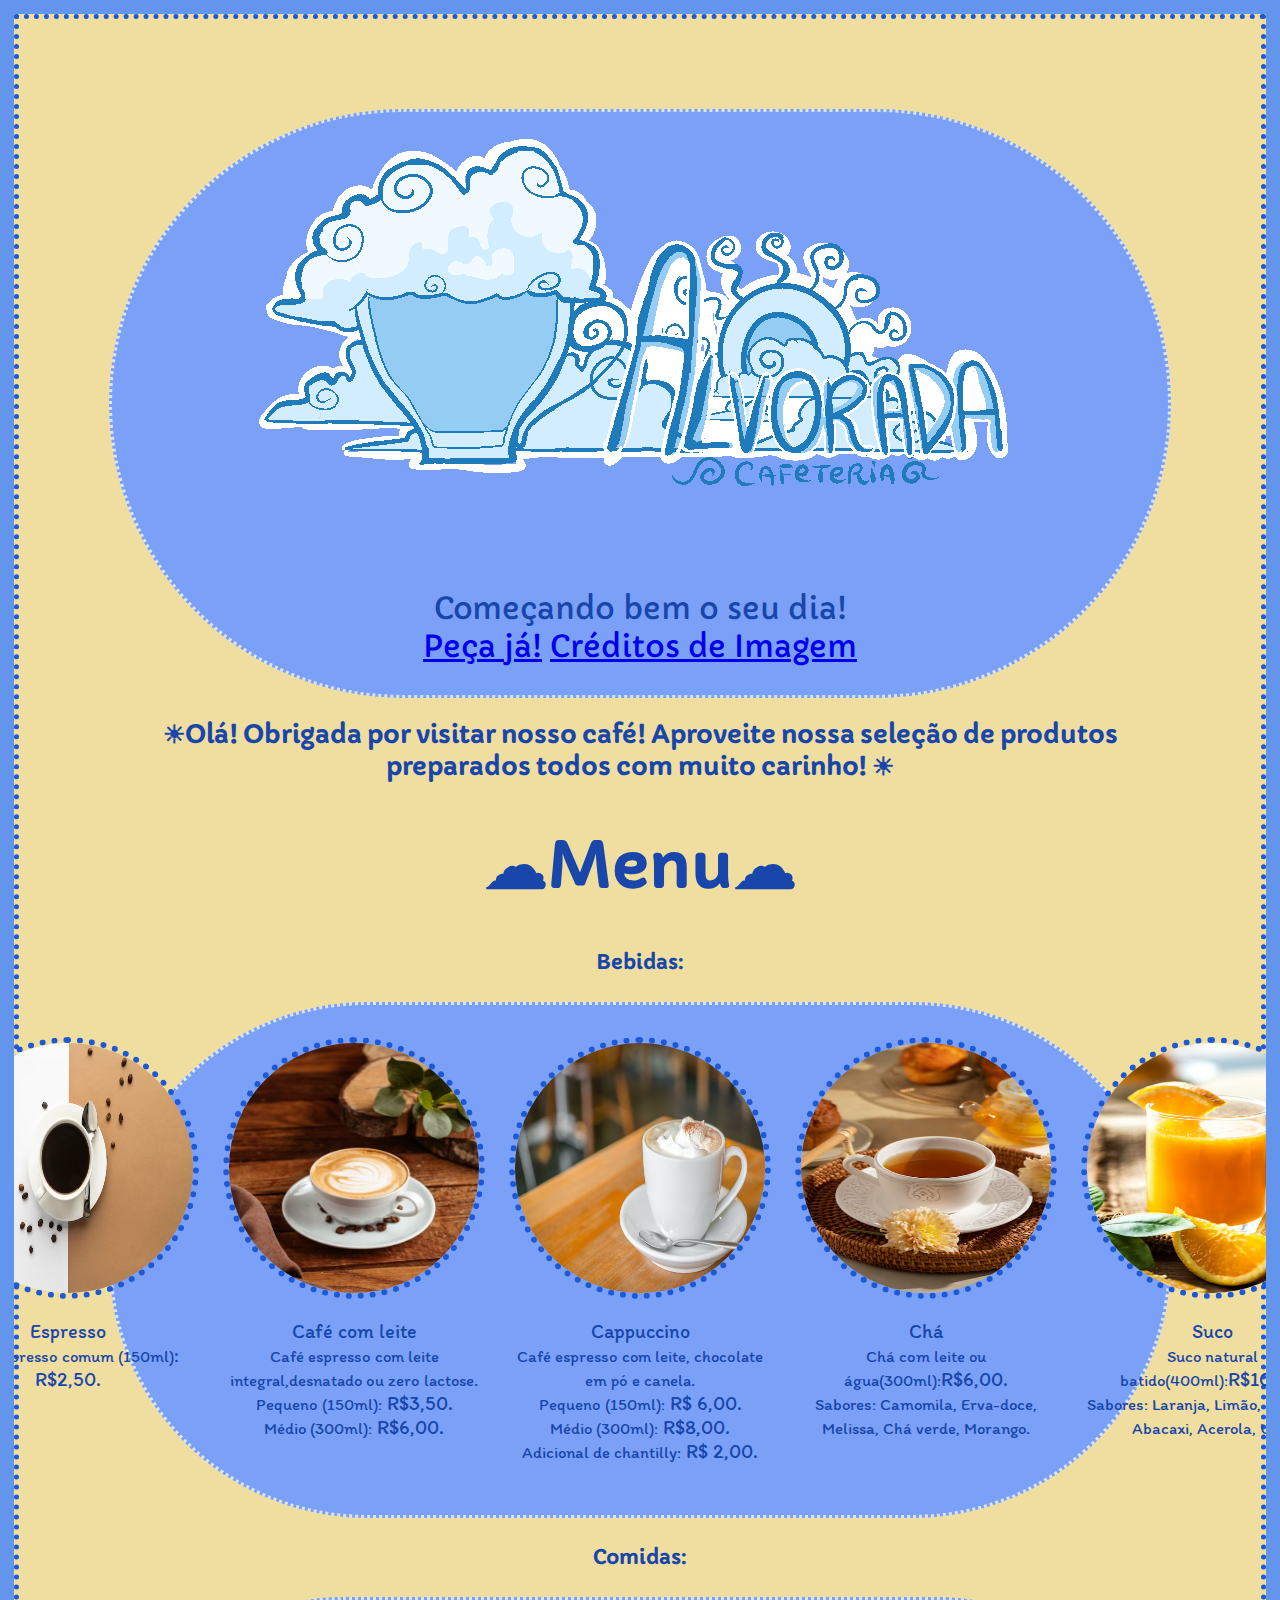
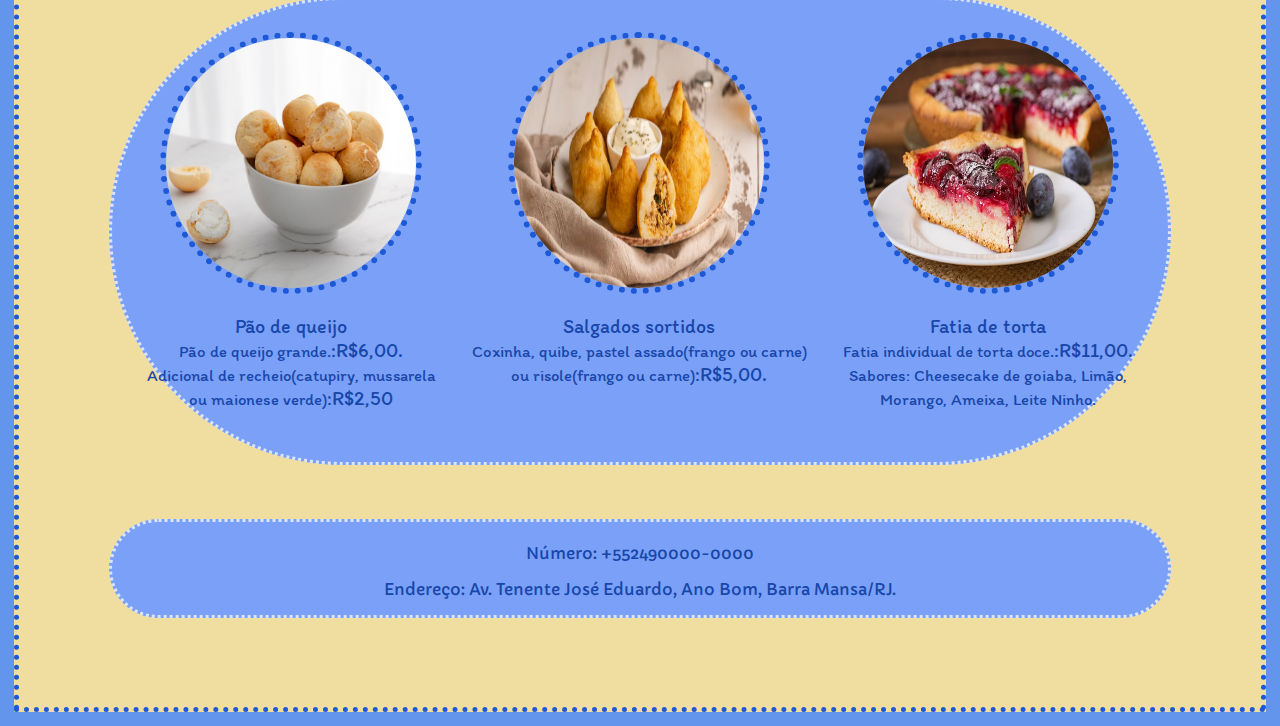
<file: index.html>
<!DOCTYPE html>
<html lang="en">
<head>
    <meta charset="UTF-8">
    <meta name="viewport" content="width=device-width, initial-scale=1.0">
    <title>Cafeteria Alvorada - Homepage</title>
    <link rel="stylesheet" href="layout.css">
    <style>
        @import url('https://fonts.googleapis.com/css2?family=Itim&display=swap');
        @import url('https://fonts.googleapis.com/css2?family=Capriola&display=swap');
      </style>
</head> 
<body> 
    </article>
      <header>   <img id="logo" src="imagens\logocafe.png", alt="Logo Café Alvorada"> 
        <p>Começando bem o seu dia! <a href="#pular" target="_self"><br>Peça já!</a>  <a href="creditos.html" target="_blank">Créditos de Imagem</a></header></p>

     <h2>	☀Olá! Obrigada por visitar nosso café! Aproveite nossa seleção de produtos preparados todos com muito carinho!	☀</h2>
     
     <h1>☁Menu☁</h1>
     
     <h4>Bebidas:</h4>
     <section>
        <article>
      <img class="ilust" src="imagens\xicara-de-cafe-com-vista-superior_23-2148937322.avif", alt="Café Espresso">
          <p>Espresso<br><small>Café espresso comum (150ml)</small>: R$2,50.</p></article>
         <article>
      <img class="ilust" src="imagens\cafe-expresso-quente-com-sementes-de-cafe-marrom-na-mesa-de-madeira-marrom_140725-28168.avif", alt="Café com leite">
          <p>Café com leite<br><small>Café espresso com leite integral,desnatado ou zero lactose.</small>  
           <br><small>Pequeno (150ml):</small> R$3,50.<br><small>Médio (300ml):</small> R$6,00.</p></article>
         <article>
      <img class="ilust" src="imagens\copo-de-cafe-na-tabela-no-cafe_1232-2585.avif", alt="Cappuccino">  
          <p>Cappuccino<br><small>Café espresso com leite, chocolate em pó e canela.</small>
           <br><small>Pequeno (150ml):</small> R$ 6,00.<br><small>Médio (300ml):</small> R$8,00.
           <br><small>Adicional de chantilly:</small> R$ 2,00.</p></article>
         <article>
      <img class="ilust" src="imagens\inspiracao-de-comida-cottagecore-ainda-vida_23-2150152994.avif", alt="Chá">
          <p>Chá<br><small>Chá com leite ou água(300ml):</small>R$6,00.
            <br><small>Sabores: Camomila, Erva-doce, Melissa, Chá verde, Morango.</small></p></article>
         <article>
      <img class="ilust" src="imagens\suco-de-laranja-organico-espremido-na-hora_53876-32281.avif", alt="Suco">
          <p>Suco<br><small>Suco natural batido(400ml):</small>R$10,00.
            <br><small>Sabores: Laranja, Limão, Maracujá, Abacaxi, Acerola, Uva.</small></p></article>
          </section>

     <h4>Comidas:</h4>
     <section>
         <article>
      <img class="ilust" src="imagens\wepik-export-20230801191910UjOx.png", alt="Pão de queijo">
          <p>Pão de queijo<br><small>Pão de queijo grande.</small>:R$6,00.
           <br><small>Adicional de recheio(catupiry, mussarela ou maionese verde)</small>:R$2,50</p></article>
         <article>
      <img class="ilust" src="imagens\comida-brasileira-e-arranjo-de-molhos-em-angulo-alto_23-2148875236.avif", alt="Salgados">
          <p>Salgados sortidos<br><small>
            Coxinha, quibe, pastel assado(frango ou carne) ou risole(frango ou carne)</small>:R$5,00.</p></article>
         <article>     
      <img class="ilust" src="imagens\delicioso-bolo-com-ameixas-frescas-e-framboesas_2829-5473.avif", alt="Fatia de torta">
          <p>Fatia de torta<br><small>Fatia individual de torta doce.</small>:R$11,00.
           <br><small>Sabores: Cheesecake de goiaba, Limão, Morango, Ameixa, Leite Ninho.</small></p></article>
        </section>
<br><br><br>
     <footer>
        <h2 id="pular"></h2>
        <p>Número: +552490000-0000</p>
        <p>Endereço: Av. Tenente José Eduardo, Ano Bom, Barra Mansa/RJ. </p>
   </footer>

     
</body>
</html>
</file>
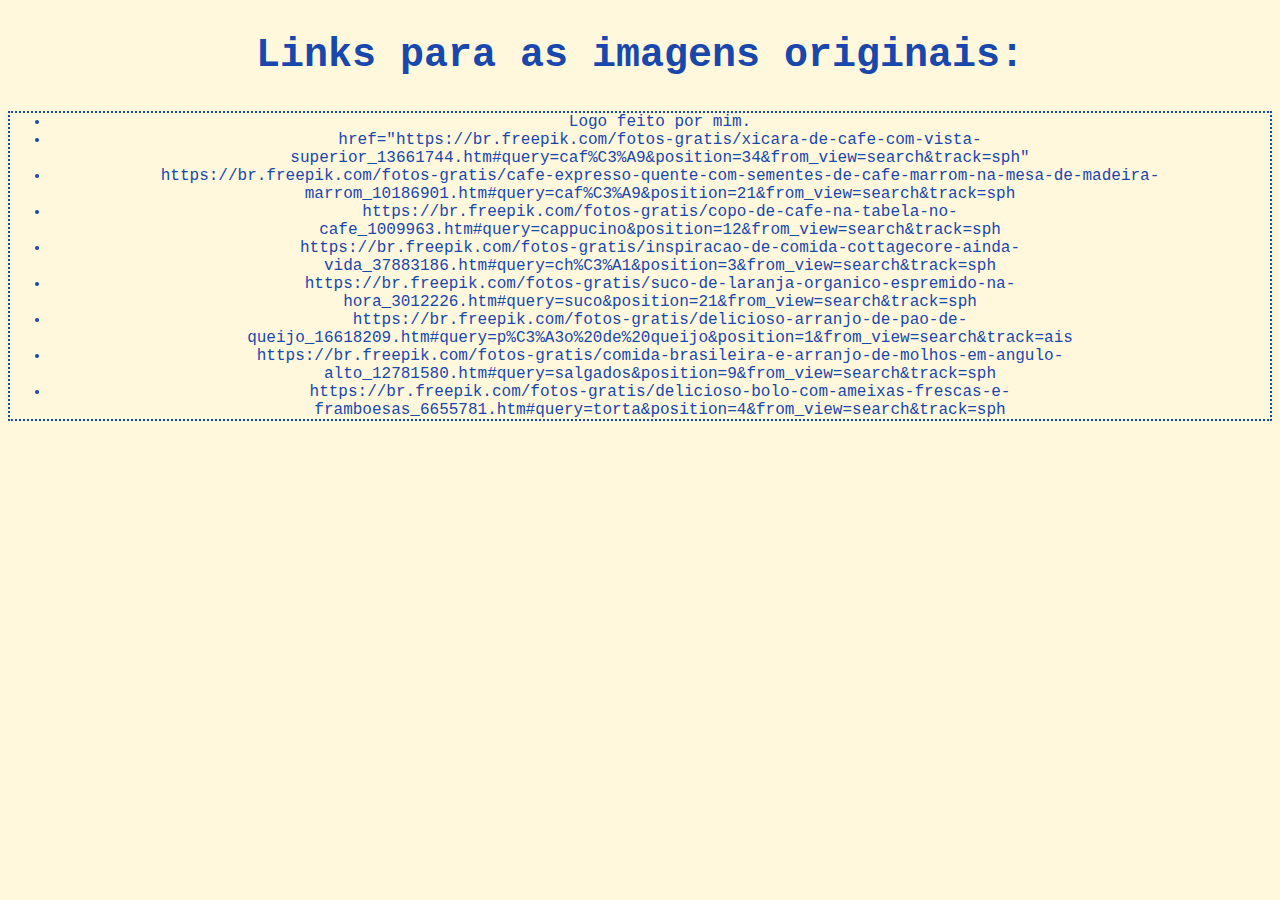
<file: creditos.html>
<!DOCTYPE html>
<html lang="en">
<head>
    <meta charset="UTF-8">
    <meta name="viewport" content="width=device-width, initial-scale=1.0">
    <title>Créditos de Imagem</title>
    <style type="text/css">

        body{
            background-color: cornsilk;
        }
        ul {
            text-align: center;
            font-family: 'Courier New', Courier, monospace;
            color: rgb(24, 71, 173);
            border:rgb(24, 71, 173) dotted 2px
        }
        
        h2{ 
            text-align: center;
            font-size: 40px;
            font-family: 'Courier New', Courier, monospace;
            color: rgb(24, 71, 173); 

        }
    </style>
</head> 
<body>
    <h2>Links para as imagens originais:</h2>
    <ul>
     <li>Logo feito por mim.</li>
     <li>href="https://br.freepik.com/fotos-gratis/xicara-de-cafe-com-vista-superior_13661744.htm#query=caf%C3%A9&position=34&from_view=search&track=sph"</li>   
     <li>https://br.freepik.com/fotos-gratis/cafe-expresso-quente-com-sementes-de-cafe-marrom-na-mesa-de-madeira-marrom_10186901.htm#query=caf%C3%A9&position=21&from_view=search&track=sph</li>
     <li>https://br.freepik.com/fotos-gratis/copo-de-cafe-na-tabela-no-cafe_1009963.htm#query=cappucino&position=12&from_view=search&track=sph</li>
     <li>https://br.freepik.com/fotos-gratis/inspiracao-de-comida-cottagecore-ainda-vida_37883186.htm#query=ch%C3%A1&position=3&from_view=search&track=sph</li>
     <li>https://br.freepik.com/fotos-gratis/suco-de-laranja-organico-espremido-na-hora_3012226.htm#query=suco&position=21&from_view=search&track=sph</li>
     <li>https://br.freepik.com/fotos-gratis/delicioso-arranjo-de-pao-de-queijo_16618209.htm#query=p%C3%A3o%20de%20queijo&position=1&from_view=search&track=ais</li>
     <li>https://br.freepik.com/fotos-gratis/comida-brasileira-e-arranjo-de-molhos-em-angulo-alto_12781580.htm#query=salgados&position=9&from_view=search&track=sph</li>
     <li>https://br.freepik.com/fotos-gratis/delicioso-bolo-com-ameixas-frescas-e-framboesas_6655781.htm#query=torta&position=4&from_view=search&track=sph</li>
    </ul>
</body>
</html>
</file>
<file: layout.css>
body{
   background-color: rgb(240, 222, 160);
   outline:14px cornflowerblue solid;
   margin: 14px;
   align-content: center;
   border: 5px rgb(29, 88, 214) dotted;
   padding: 7%;
}

 h1{
    font-family:'Capriola', sans-serif;
    font-size: 64px;
    color:rgb(24, 70, 170);
    text-align: center;
 }

 h2{
   font-family:'Capriola', sans-serif;
    font-size: 25px;
    color:rgb(24, 70, 170);
    text-align: center;

 }

 h4{
    font-family:'Capriola', sans-serif;
    font-size: 20px;
    color:rgb(24, 70, 170);
    text-align: center;

 }


 section{
   
   width:auto;
   height: auto;
    font-size: 20px;
    font-family:'Itim', cursive;
    color:rgb(24, 70, 170);
    display: flex;
   justify-content: center;
   background-color: rgb(122, 161, 247);
   padding: 20px;
   border: rgb(220, 228, 245) 3px dotted;
   border-radius: 12cm;


   article {
      display: flex;
      flex-direction: column;
      align-items: center;
      text-align: center;
      margin: 12px;
  }
    
 }



.ilust{
    height: 250px;
    width: 250px;
    border-style: dotted;
    border-width: 6px ;
    border-radius: 360cm;
    border-color:rgb(29, 88, 214);

}

footer{
   background-color:rgb(122, 161, 247);
   border: rgb(220, 228, 245) 3px dotted;
   font-family:'Capriola', sans-serif;
   font-size: 16px;
   color:rgb(24, 70, 170);
   text-align: center;
   border-radius: 12cm;
}

header {
   background-color:rgb(122, 161, 247);
   border: rgb(220, 228, 245) 3px dotted;
   border-radius: 360cm;
   font-family:'Capriola', sans-serif;
   font-size: 30px;
   color:rgb(24, 70, 170);
   text-align: center;
   } 

logo{
   size: 824cm x 244cm;
   align-self: center;
}
</file>
